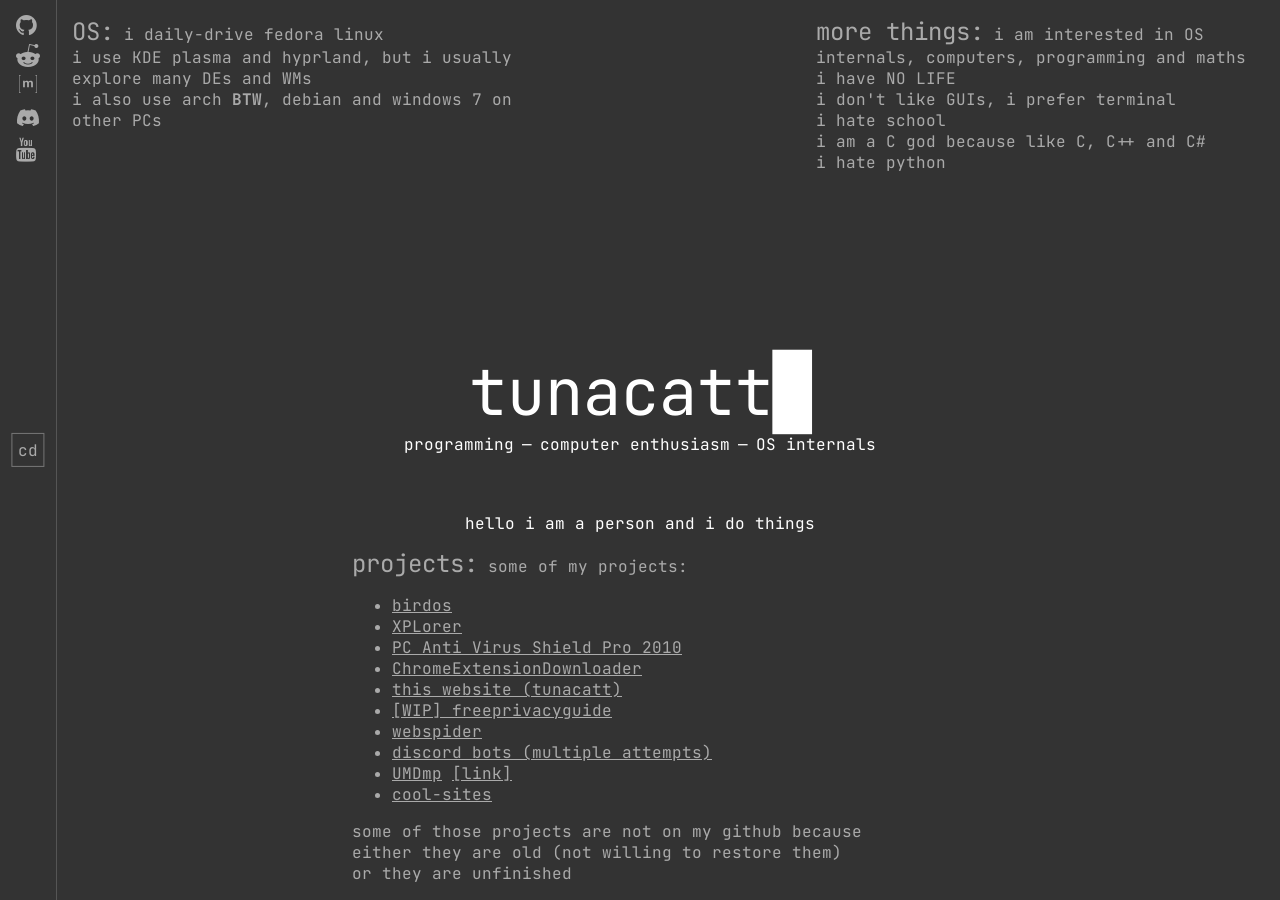
<file: index.html>
<!DOCTYPE html>
<html lang="en">
<head>
    <meta charset="UTF-8">
    <meta name="viewport" content="width=device-width, initial-scale=1.0">
    <title>tunacatt</title>
    <link rel="stylesheet" href="style.css">
    <link rel="stylesheet"
      href="https://cdnjs.cloudflare.com/ajax/libs/font-awesome/4.7.0/css/font-awesome.min.css">
</head>
<body>
    <div class="falling-background" aria-hidden="true"></div>
    <nav>
        <div class="nav-links">
            <ul class="links">
                <li><a href="https://github.com/tunacatt/"><i class="fa fa-github"></i></a></li>
                <li><a href="https://www.reddit.com/user/________yourbestgf/"><i class="fa fa-reddit-alien"></i></a></li>
                <li><a href="#" onclick="navigator.clipboard.writeText('@tunacatt:matrix.org')"><svg xmlns="http://www.w3.org/2000/svg" viewBox="0 0 640 640"><!--!Font Awesome Free v7.3.1 by @fontawesome - https://fontawesome.com License - https://fontawesome.com/license/free Copyright 2026 Fonticons, Inc.--><path fill="#aaa" d="M125.6 91L92.7 91L92.7 549L125.6 549L125.6 560L80 560L80 80L125.6 80L125.6 91zM560 560L514.4 560L514.4 549L547.3 549L547.3 91L514.4 91L514.4 80L560 80L560 560zM388.1 231.6C397.1 231.6 405.5 232.7 413.3 234.9C421.1 237.1 427.6 240.6 433.1 245.5C438.6 250.4 442.9 256.7 446 264.5C449 272.3 450.6 281.8 450.6 292.8L450.6 407.3L403.6 407.3L403.6 310.3C403.6 304.6 403.4 299.1 403 294C402.6 288.9 401.3 284.5 399.4 280.8C397.4 277 394.5 274 390.7 271.8C386.9 269.6 381.6 268.5 375 268.5C368.4 268.5 363 269.8 358.9 272.3C354.8 274.9 351.6 278.1 349.3 282.3C347 286.4 345.4 291 344.7 296.2C344 301.4 343.5 306.6 343.5 311.9L343.5 407.2L296.5 407.2L296.5 311.2C296.5 306.1 296.4 301.1 296.1 296.2C295.9 291.2 294.9 286.7 293.2 282.4C291.5 278.3 288.8 274.8 284.9 272.3C281 269.8 275.4 268.5 267.8 268.5C265.6 268.5 262.6 269 259 270C255.4 271 251.8 272.9 248.4 275.6C245 278.3 242 282.3 239.6 287.5C237.2 292.7 236 299.5 236 307.9L236 407.2L189 407.2L189 235.9L233.3 235.9L233.3 259.1L234 259.1C240.2 250.2 247.7 243.4 256.3 238.6C265 233.7 275 231.3 286.3 231.3C297.1 231.3 307 233.4 315.9 237.6C324.8 241.8 331.6 249.2 336.3 259.8C341.4 252.3 348.3 245.7 357 240C365.7 234.3 376 231.4 387.9 231.4z"/></svg></a></li>
                <li><a href="#" onclick="navigator.clipboard.writeText('@tunacatt._.')"><svg xmlns="http://www.w3.org/2000/svg" viewBox="0 0 640 512"><!--!Font Awesome Free v5.15.4 by @fontawesome - https://fontawesome.com License - https://fontawesome.com/license/free Copyright 2026 Fonticons, Inc.--><path fill="#aaa" d="M524.531,69.836a1.5,1.5,0,0,0-.764-.7A485.065,485.065,0,0,0,404.081,32.03a1.816,1.816,0,0,0-1.923.91,337.461,337.461,0,0,0-14.9,30.6,447.848,447.848,0,0,0-134.426,0,309.541,309.541,0,0,0-15.135-30.6,1.89,1.89,0,0,0-1.924-.91A483.689,483.689,0,0,0,116.085,69.137a1.712,1.712,0,0,0-.788.676C39.068,183.651,18.186,294.69,28.43,404.354a2.016,2.016,0,0,0,.765,1.375A487.666,487.666,0,0,0,176.02,479.918a1.9,1.9,0,0,0,2.063-.676A348.2,348.2,0,0,0,208.12,430.4a1.86,1.86,0,0,0-1.019-2.588,321.173,321.173,0,0,1-45.868-21.853,1.885,1.885,0,0,1-.185-3.126c3.082-2.309,6.166-4.711,9.109-7.137a1.819,1.819,0,0,1,1.9-.256c96.229,43.917,200.41,43.917,295.5,0a1.812,1.812,0,0,1,1.924.233c2.944,2.426,6.027,4.851,9.132,7.16a1.884,1.884,0,0,1-.162,3.126,301.407,301.407,0,0,1-45.89,21.83,1.875,1.875,0,0,0-1,2.611,391.055,391.055,0,0,0,30.014,48.815,1.864,1.864,0,0,0,2.063.7A486.048,486.048,0,0,0,610.7,405.729a1.882,1.882,0,0,0,.765-1.352C623.729,277.594,590.933,167.465,524.531,69.836ZM222.491,337.58c-28.972,0-52.844-26.587-52.844-59.239S193.056,219.1,222.491,219.1c29.665,0,53.306,26.82,52.843,59.239C275.334,310.993,251.924,337.58,222.491,337.58Zm195.38,0c-28.971,0-52.843-26.587-52.843-59.239S388.437,219.1,417.871,219.1c29.667,0,53.307,26.82,52.844,59.239C470.715,310.993,447.538,337.58,417.871,337.58Z"/></svg></a></li>
                <li><a href="https://youtube.com/@tunalikescat"><i class="fa fa-youtube"></i></a></li>
            </ul>
        </div>
        <button class="site-menu-toggle" type="button" aria-expanded="false" aria-controls="site-menu">cd</button>
        <div class="site-menu" id="site-menu" hidden>
            <button class="site-menu-close" type="button" aria-label="Close navigation menu">×</button>
            <ul>
                <li><a href="/">/</a></li>
                <li><a href="/recommended-sites/">recommended-sites/</a></li>
                <li><a href="/birdos/">birdos/</a></li>
            </ul>
        </div>
    </nav>
    <div class="tunacatt">
        <span class="bigtext">
            tunacatt█
        </span>

        <div class="things-list">
            <ul class="list">
                <li>programming</li>
                <li>computer enthusiasm</li>
                <li>OS internals</li>
            </ul>
        </div>
        <br>
        <br>

        <p class="hello">
            hello i am a person and i do things
        </p>

        
    </div>

    <div class="bios">
        <p class="bio" id="os">
            <span class="larger">OS:</span>
            i daily-drive fedora linux<br>
            i use KDE plasma and hyprland, but i usually explore many DEs and WMs <br>
            i also use arch <b>BTW</b>, debian and windows 7 on other PCs
        </p>
        <p class="bio interests">
            <span class="larger">more things:</span>
            i am interested in OS internals, computers, programming and maths <br>
            i have NO LIFE <br>
            i don't like GUIs, i prefer terminal <br>
            i hate school <br>
            i am a C god because like C, C++ and C# <br> i hate python
        </p>
        <section class="bio projects">
            <span class="larger">projects:</span>
            some of my projects:
            <ul class="projlist">
                <li><button type="button" class="project-link" data-overview="a hobby OS, made from scratch by me in C, Assembly and C++.">birdos</button></li>
                <li><button type="button" class="project-link" data-overview="a file explorer app in C++, it's one of my first projects though and that's why it's not on github. does no more things than the default explorer in windows for comparison.">XPLorer</button></li>
                <li><button type="button" class="project-link" data-overview="a fake rogue AV i made in C#, i was inspired by watching videos about NavaShield.">PC Anti Virus Shield Pro 2010</button></li>
                <li><button type="button" class="project-link" data-overview="self-explanatory, downloads chromium extension .crx files.">ChromeExtensionDownloader</button></li>
                <li><button type="button" class="project-link" data-overview="the thing you're seeing right now">this website (tunacatt)</button></li>
                <li><button type="button" class="project-link" data-overview="[WIP] a guide to privacy/OPSEC for no money, e.g. freemium VPNs.">[WIP] freeprivacyguide</button></li>
                <li><button type="button" class="project-link" data-overview="not a crawler, but a search engine i tried to make. it works, but terribly and i didn't push it to github (i forgot where i saved it so not gonna push it).">webspider</button></li>
                <li><button type="button" class="project-link" data-overview="i have tried like 50 times to make a discord bot. no i didn't like it. that's why i gave up on trying to make one.">discord bots (multiple attempts)</button></li>
                <li><button type="button" class="project-link" data-overview="(Unmaintained Media Dump) my friend's project, but i have contributed as well. it's a site with unmaintained software, go check it out!">UMDmp</button> <a href="https://umdmp.co.uk/">[link]</a></li>
                <li><a href="./recommended-sites/index.html">cool-sites</a></button>
                </li>
            </ul>
            some of those projects are not on my github because either they are old (not willing to restore them) <br> or they are unfinished
            
        </section>
        <section class="proj" aria-live="polite" hidden>
            <span class="larger"></span>
            <p class="project-overview">overview</p>
        </section>
    </div>
    
    <script>
        const fallingBackground = document.querySelector(".falling-background");
        const characters = "0123456789abcdef:'[]{}:;/.,><_-+=!@#$%^&*()`~|";

        for (let i = 0; i < 80; i++) {
            const character = document.createElement("span");
            character.className = "falling-character";
            character.textContent = characters[Math.floor(Math.random() * characters.length)];
            character.style.left = `${Math.random() * 100}%`;
            character.style.setProperty("--resting-top", `${Math.random() * 100}%`);
            character.style.fontSize = `${0.55 + Math.random() * 0.7}rem`;
            character.style.animationDuration = `${9 + Math.random() * 14}s`;
            character.style.animationDelay = `${-Math.random() * 23}s`;
            fallingBackground.append(character);
        }

        const bios = document.querySelector(".bios");
        const projectDetails = document.querySelector(".proj");
        const projectTitle = projectDetails.querySelector(".larger");
        const projectOverview = projectDetails.querySelector(".project-overview");

        document.querySelectorAll(".project-link").forEach((button) => {
            button.addEventListener("click", () => {
                projectTitle.textContent = `${button.textContent.trim()}:`;
                projectOverview.textContent = button.dataset.overview;
                projectDetails.hidden = false;
                bios.classList.add("has-selection");
                document.querySelectorAll(".project-link").forEach((projectLink) => {
                    projectLink.setAttribute("aria-pressed", String(projectLink === button));
                });
            });
        });

        const siteMenuToggle = document.querySelector(".site-menu-toggle");
        const siteMenu = document.querySelector(".site-menu");
        const siteMenuClose = document.querySelector(".site-menu-close");

        function setSiteMenuOpen(isOpen) {
            siteMenu.hidden = !isOpen;
            siteMenuToggle.setAttribute("aria-expanded", String(isOpen));
        }

        siteMenuToggle.addEventListener("click", () => {
            setSiteMenuOpen(siteMenu.hidden);
        });
        siteMenuClose.addEventListener("click", () => {
            setSiteMenuOpen(false);
            siteMenuToggle.focus();
        });
        document.addEventListener("click", (event) => {
            if (!siteMenu.hidden && !event.target.closest(".site-menu, .site-menu-toggle")) {
                setSiteMenuOpen(false);
            }
        });
        document.addEventListener("keydown", (event) => {
            if (event.key === "Escape" && !siteMenu.hidden) {
                setSiteMenuOpen(false);
                siteMenuToggle.focus();
            }
        });
    </script>
</body>
</html>
</file>
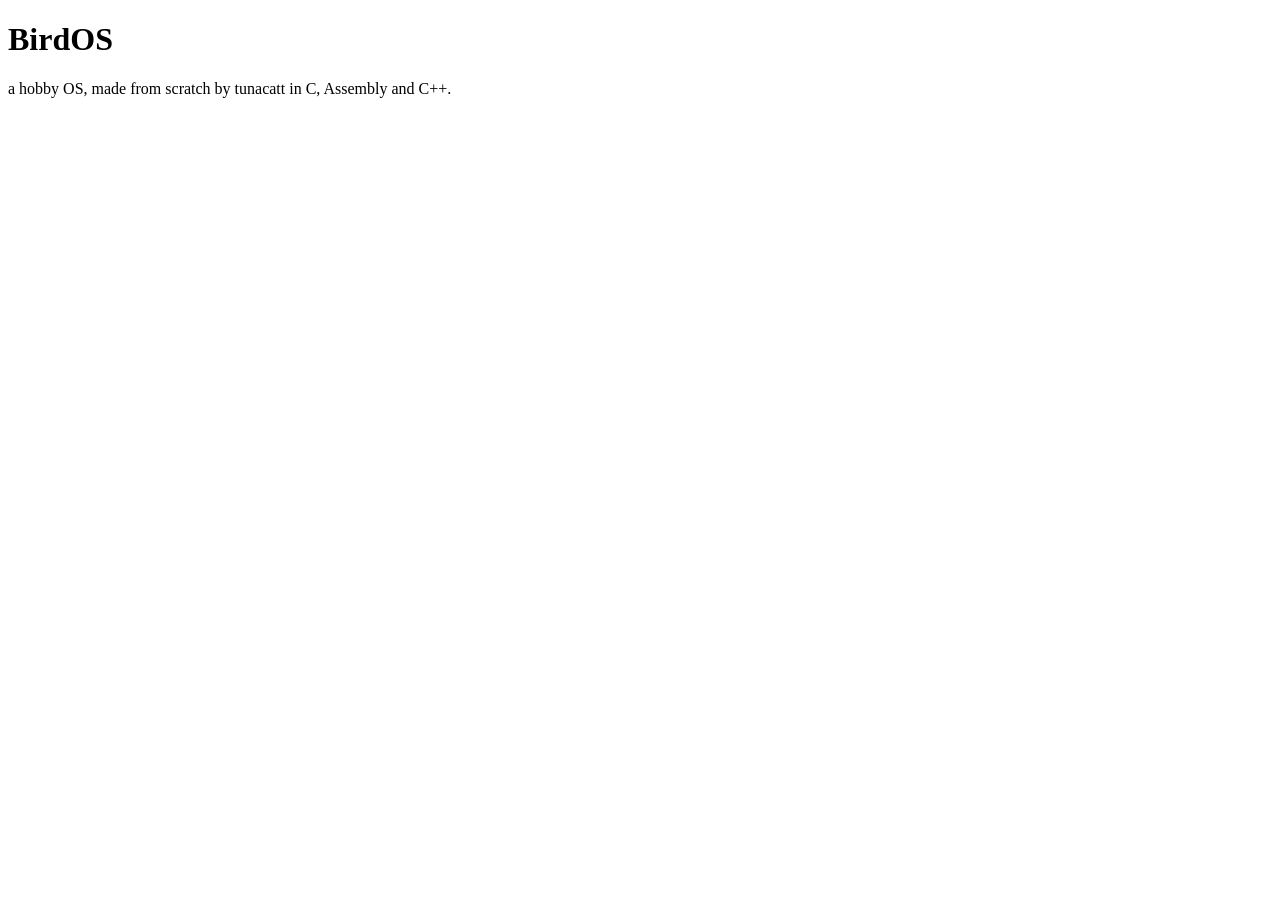
<file: birdos/index.html>
<!DOCTYPE html>
<html lang="en">
<head>
    <meta charset="UTF-8">
    <meta name="viewport" content="width=device-width, initial-scale=1.0">
    <title>BirdOS</title>
</head>
<body>
    <h1>BirdOS</h1>
    <p>a hobby OS, made from scratch by tunacatt in C, Assembly and C++.</p>
</body>
</html>
</file>
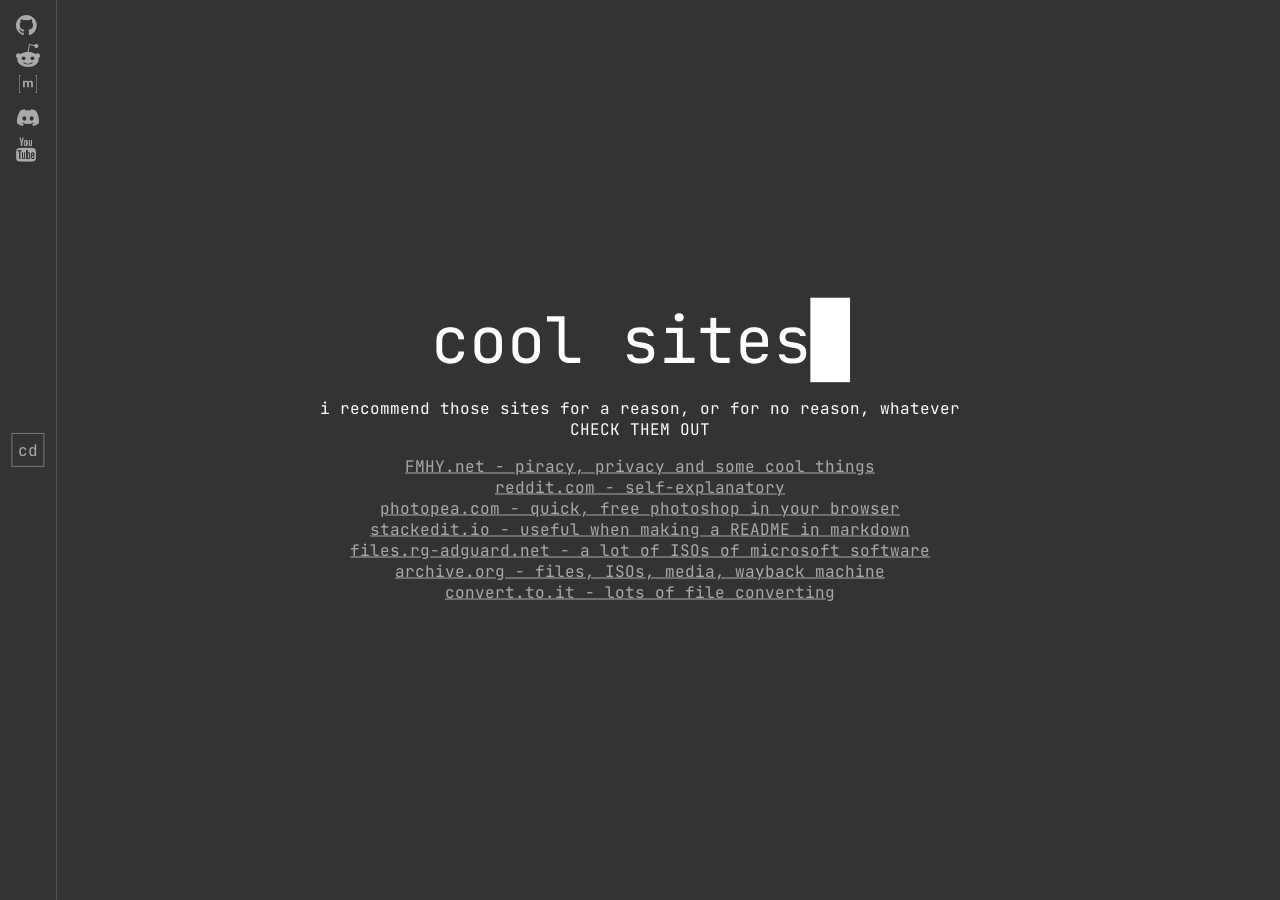
<file: recommended-sites/index.html>
<!DOCTYPE html>
<html lang="en">
<head>
    <meta charset="UTF-8">
    <meta name="viewport" content="width=device-width, initial-scale=1.0">
    <link rel="stylesheet" href="../style.css">
    <title>Sites I recommend</title>
    <link rel="stylesheet"
      href="https://cdnjs.cloudflare.com/ajax/libs/font-awesome/4.7.0/css/font-awesome.min.css">
</head>
<body>
    <div class="falling-background" aria-hidden="true"></div>
    <nav>
        <div class="nav-links">
            <ul class="links">
                <li><a href="https://github.com/tunacatt/"><i class="fa fa-github"></i></a></li>
                <li><a href="https://www.reddit.com/user/________yourbestgf/"><i class="fa fa-reddit-alien"></i></a></li>
                <li><a href="#" onclick="navigator.clipboard.writeText('@tunacatt:matrix.org')"><svg xmlns="http://www.w3.org/2000/svg" viewBox="0 0 640 640"><!--!Font Awesome Free v7.3.1 by @fontawesome - https://fontawesome.com License - https://fontawesome.com/license/free Copyright 2026 Fonticons, Inc.--><path fill="#aaa" d="M125.6 91L92.7 91L92.7 549L125.6 549L125.6 560L80 560L80 80L125.6 80L125.6 91zM560 560L514.4 560L514.4 549L547.3 549L547.3 91L514.4 91L514.4 80L560 80L560 560zM388.1 231.6C397.1 231.6 405.5 232.7 413.3 234.9C421.1 237.1 427.6 240.6 433.1 245.5C438.6 250.4 442.9 256.7 446 264.5C449 272.3 450.6 281.8 450.6 292.8L450.6 407.3L403.6 407.3L403.6 310.3C403.6 304.6 403.4 299.1 403 294C402.6 288.9 401.3 284.5 399.4 280.8C397.4 277 394.5 274 390.7 271.8C386.9 269.6 381.6 268.5 375 268.5C368.4 268.5 363 269.8 358.9 272.3C354.8 274.9 351.6 278.1 349.3 282.3C347 286.4 345.4 291 344.7 296.2C344 301.4 343.5 306.6 343.5 311.9L343.5 407.2L296.5 407.2L296.5 311.2C296.5 306.1 296.4 301.1 296.1 296.2C295.9 291.2 294.9 286.7 293.2 282.4C291.5 278.3 288.8 274.8 284.9 272.3C281 269.8 275.4 268.5 267.8 268.5C265.6 268.5 262.6 269 259 270C255.4 271 251.8 272.9 248.4 275.6C245 278.3 242 282.3 239.6 287.5C237.2 292.7 236 299.5 236 307.9L236 407.2L189 407.2L189 235.9L233.3 235.9L233.3 259.1L234 259.1C240.2 250.2 247.7 243.4 256.3 238.6C265 233.7 275 231.3 286.3 231.3C297.1 231.3 307 233.4 315.9 237.6C324.8 241.8 331.6 249.2 336.3 259.8C341.4 252.3 348.3 245.7 357 240C365.7 234.3 376 231.4 387.9 231.4z"/></svg></a></li>
                <li><a href="#" onclick="navigator.clipboard.writeText('@tunacatt._.')"><svg xmlns="http://www.w3.org/2000/svg" viewBox="0 0 640 512"><!--!Font Awesome Free v5.15.4 by @fontawesome - https://fontawesome.com License - https://fontawesome.com/license/free Copyright 2026 Fonticons, Inc.--><path fill="#aaa" d="M524.531,69.836a1.5,1.5,0,0,0-.764-.7A485.065,485.065,0,0,0,404.081,32.03a1.816,1.816,0,0,0-1.923.91,337.461,337.461,0,0,0-14.9,30.6,447.848,447.848,0,0,0-134.426,0,309.541,309.541,0,0,0-15.135-30.6,1.89,1.89,0,0,0-1.924-.91A483.689,483.689,0,0,0,116.085,69.137a1.712,1.712,0,0,0-.788.676C39.068,183.651,18.186,294.69,28.43,404.354a2.016,2.016,0,0,0,.765,1.375A487.666,487.666,0,0,0,176.02,479.918a1.9,1.9,0,0,0,2.063-.676A348.2,348.2,0,0,0,208.12,430.4a1.86,1.86,0,0,0-1.019-2.588,321.173,321.173,0,0,1-45.868-21.853,1.885,1.885,0,0,1-.185-3.126c3.082-2.309,6.166-4.711,9.109-7.137a1.819,1.819,0,0,1,1.9-.256c96.229,43.917,200.41,43.917,295.5,0a1.812,1.812,0,0,1,1.924.233c2.944,2.426,6.027,4.851,9.132,7.16a1.884,1.884,0,0,1-.162,3.126,301.407,301.407,0,0,1-45.89,21.83,1.875,1.875,0,0,0-1,2.611,391.055,391.055,0,0,0,30.014,48.815,1.864,1.864,0,0,0,2.063.7A486.048,486.048,0,0,0,610.7,405.729a1.882,1.882,0,0,0,.765-1.352C623.729,277.594,590.933,167.465,524.531,69.836ZM222.491,337.58c-28.972,0-52.844-26.587-52.844-59.239S193.056,219.1,222.491,219.1c29.665,0,53.306,26.82,52.843,59.239C275.334,310.993,251.924,337.58,222.491,337.58Zm195.38,0c-28.971,0-52.843-26.587-52.843-59.239S388.437,219.1,417.871,219.1c29.667,0,53.307,26.82,52.844,59.239C470.715,310.993,447.538,337.58,417.871,337.58Z"/></svg></a></li>
                <li><a href="https://youtube.com/@tunalikescat"><i class="fa fa-youtube"></i></a></li>
            </ul>
        </div>
        <button class="site-menu-toggle" type="button" aria-expanded="false" aria-controls="site-menu">cd</button>
        <div class="site-menu" id="site-menu" hidden>
            <button class="site-menu-close" type="button" aria-label="Close navigation menu">×</button>
            <ul>
                <li><a href="/">/</a></li>
                <li><a href="/recommended-sites/">recommended-sites/</a></li>
                <li><a href="/birdos/">birdos/</a></li>
            </ul>
        </div>
    </nav>

    <div class="tunacatt">
        <span class="bigtext">cool sites█</span>
        <p>
            i recommend those sites for a reason, or for no reason, whatever <br>
            CHECK THEM OUT
        </p>

        <a href="https://fmhy.net">FMHY.net - piracy, privacy and some cool things</a><br>
        <a href="https://reddit.com">reddit.com - self-explanatory</a><br>
        <a href="https://photopea.com">photopea.com - quick, free photoshop in your browser</a><br>
        <a href="https://stackedit.io">stackedit.io - useful when making a README in markdown</a><br>
        <a href="https://files.rg-adguard.net">files.rg-adguard.net - a lot of ISOs of microsoft software</a><br>
        <a href="https://archive.org">archive.org - files, ISOs, media, wayback machine</a><br>
        <a href="https://p2r3.github.io/convert/">convert.to.it - lots of file converting</a><br>
        
    </div>
</body>
<script>
    const fallingBackground = document.querySelector(".falling-background");
            const characters = "0123456789abcdef:'[]{}:;/.,><_-+=!@#$%^&*()`~|";

            for (let i = 0; i < 80; i++) {
                const character = document.createElement("span");
                character.className = "falling-character";
                character.textContent = characters[Math.floor(Math.random() * characters.length)];
                character.style.left = `${Math.random() * 100}%`;
                character.style.setProperty("--resting-top", `${Math.random() * 100}%`);
                character.style.fontSize = `${0.55 + Math.random() * 0.7}rem`;
                character.style.animationDuration = `${9 + Math.random() * 14}s`;
                character.style.animationDelay = `${-Math.random() * 23}s`;
                fallingBackground.append(character);
            }

            const siteMenuToggle = document.querySelector(".site-menu-toggle");
            const siteMenu = document.querySelector(".site-menu");
            const siteMenuClose = document.querySelector(".site-menu-close");

            function setSiteMenuOpen(isOpen) {
                siteMenu.hidden = !isOpen;
                siteMenuToggle.setAttribute("aria-expanded", String(isOpen));
            }

            siteMenuToggle.addEventListener("click", () => {
                setSiteMenuOpen(siteMenu.hidden);
            });
            siteMenuClose.addEventListener("click", () => {
                setSiteMenuOpen(false);
                siteMenuToggle.focus();
            });
            document.addEventListener("click", (event) => {
                if (!siteMenu.hidden && !event.target.closest(".site-menu, .site-menu-toggle")) {
                    setSiteMenuOpen(false);
                }
            });
            document.addEventListener("keydown", (event) => {
                if (event.key === "Escape" && !siteMenu.hidden) {
                    setSiteMenuOpen(false);
                    siteMenuToggle.focus();
                }
            });
</script>

</html>
</file>
<file: style.css>
@import url('https://fonts.googleapis.com/css2?family=JetBrains+Mono:ital,wght@0,100..800;1,100..800&display=swap');

body {
    background-color: #333;
    color: #aaa;
    font-family: 'JetBrains Mono', monospace;
    font-size: 12pt;
}

.falling-background {
    position: fixed;
    inset: 0;
    overflow: hidden;
    pointer-events: none;
    z-index: 0;
}

.falling-character {
    position: absolute;
    top: -1.5em;
    color: #777;
    opacity: 0.35;
    animation: fall linear infinite;
}

@keyframes fall {
    to {
        transform: translateY(calc(100vh + 2em));
    }
}

@media (prefers-reduced-motion: reduce) {
    .falling-character {
        animation: none;
        top: var(--resting-top);
    }
}

::selection { background: #232323; }

.bigtext {

    font-size: 4rem;
}

.tunacatt {
    position: absolute;
    top: 50%;
    left: 50%;
    transform: translate(-50%, -50%);
    text-align: center;
    color: #fff;
    z-index: 1;
}

nav {
    position: fixed;
    inset: 0 auto 0 0;
    width: 3.5rem;
    display: flex;
    padding-top: 10px;
    justify-content: center;
    border-right: 1px solid #555;
    background-color: #333;
    z-index: 2;
}

.site-menu-toggle {
    position: absolute;
    top: 50%;
    left: 50%;
    transform: translate(-50%, -50%);
    padding: 0.35rem;
    border: 1px solid #777;
    border-radius: 0;
    background: #333;
    color: #aaa;
    font: inherit;
    cursor: pointer;
}

.site-menu-toggle:hover,
.site-menu-toggle:focus-visible {
    color: #fff;
    border-color: #aaa;
}

.site-menu {
    position: absolute;
    top: 50%;
    left: calc(100% + 0.5rem);
    box-sizing: border-box;
    width: max-content;
    max-width: calc(100vw - 4.5rem);
    padding: 1.75rem 0.75rem 0.75rem;
    border: 1px solid #777;
    border-radius: 0;
    background: #333;
    transform: translateY(-50%);
}

.site-menu[hidden] {
    display: none;
}

.site-menu ul {
    list-style: none;
    margin: 0;
    padding: 0;
}

.site-menu li + li {
    margin-top: 0.35rem;
}

.site-menu a {
    white-space: nowrap;
}

.site-menu-close {
    position: absolute;
    top: 0.2rem;
    right: 0.35rem;
    padding: 0;
    border: 0;
    border-radius: 0;
    background: transparent;
    color: #aaa;
    font: inherit;
    line-height: 1;
    cursor: pointer;
}

.site-menu-close:hover,
.site-menu-close:focus-visible {
    color: #fff;
}

a { color: #aaa; }

ul.links {
    list-style: none;
    margin: 0;
    padding: 0;
}
ul.links > li {
    font-size: 1.5rem;
}
ul.links > li:hover, ul > li > a:hover {
    color: #999;
}

ul.list {
    display: flex;
    list-style: none;
    margin: 0;
    padding: 0;
}

ul.list > li + li::before {
    content: "—";
    margin: 0 0.5em;
}

.things-list {
    text-align: center;
}

.larger
{
    font-size: 1.5rem;
}

.bios {
    position: fixed;
    inset: 0;
    pointer-events: none;
    z-index: 1;
}

.bio {
    position: absolute;
    box-sizing: border-box;
    max-height: calc(100vh - 2rem);
    margin: 0;
    overflow-y: auto;
    pointer-events: auto;
}

.bio#os {
    top: 1rem;
    left: calc(3.5rem + 1rem);
    max-width: min(28rem, calc(100vw - 5.5rem));
}

.bio.interests {
    top: 1rem;
    right: 1rem;
    max-width: min(28rem, calc(100vw - 5.5rem));
}

.bio.projects {
    bottom: 1rem;
    left: 50%;
    max-width: min(36rem, calc(100vw - 5.5rem));
    transform: translateX(-50%);
}

.project-link {
    padding: 0;
    border: 0;
    background: none;
    color: inherit;
    font: inherit;
    text-align: left;
    text-decoration: underline;
    cursor: pointer;
}

.project-link:hover,
.project-link:focus-visible {
    color: #fff;
}

.bios.has-selection .bio.projects {
    top: auto;
    bottom: 1rem;
    left: calc(3.5rem + 1rem);
    width: min(36rem, calc((100vw - 7.5rem) / 2));
    max-width: none;
    transform: none;
}

.proj {
    position: absolute;
    top: auto;
    bottom: 1rem;
    right: 1rem;
    box-sizing: border-box;
    width: min(36rem, calc((100vw - 7.5rem) / 2));
    max-height: calc(100vh - 2rem);
    overflow-y: auto;
    pointer-events: auto;
}

.proj[hidden] {
    display: none;
}

@media (max-width: 700px) {
    .bios {
        position: relative;
        display: flex;
        flex-direction: column;
        gap: 1rem;
        margin: calc(50vh + 5rem) 1rem 1rem calc(3.5rem + 1rem);
    }

    .bio,
    .bio#os,
    .bio.interests,
    .bio.projects {
        position: static;
        max-width: none;
        max-height: none;
        overflow: visible;
        transform: none;
    }

    .bios.has-selection .bio.projects {
        width: auto;
    }

    .proj {
        position: static;
        width: auto;
        max-height: none;
        overflow: visible;
        transform: none;
    }
}
</file>
